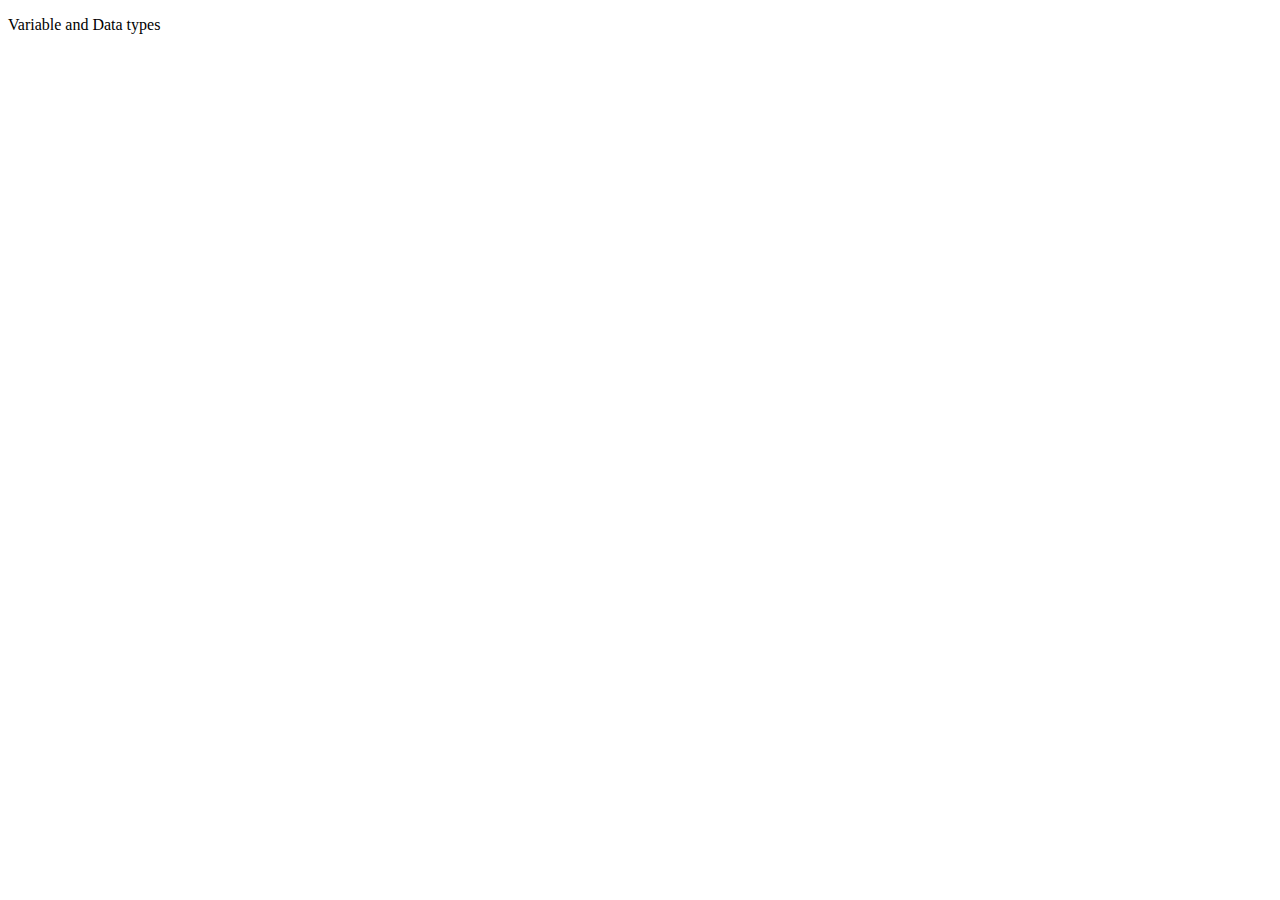
<file: CN-1 variavle and Data type/index.html>
<!DOCTYPE html>
<html lang="en">
<head>
    <meta charset="UTF-8">
    <meta name="viewport" content="width=device-width, initial-scale=1.0">
    <title>Learning Js</title>
</head>
<body>
    <p>Variable and Data types</p>
</body>
<script src="varData.js"></script>
</html>
</file>
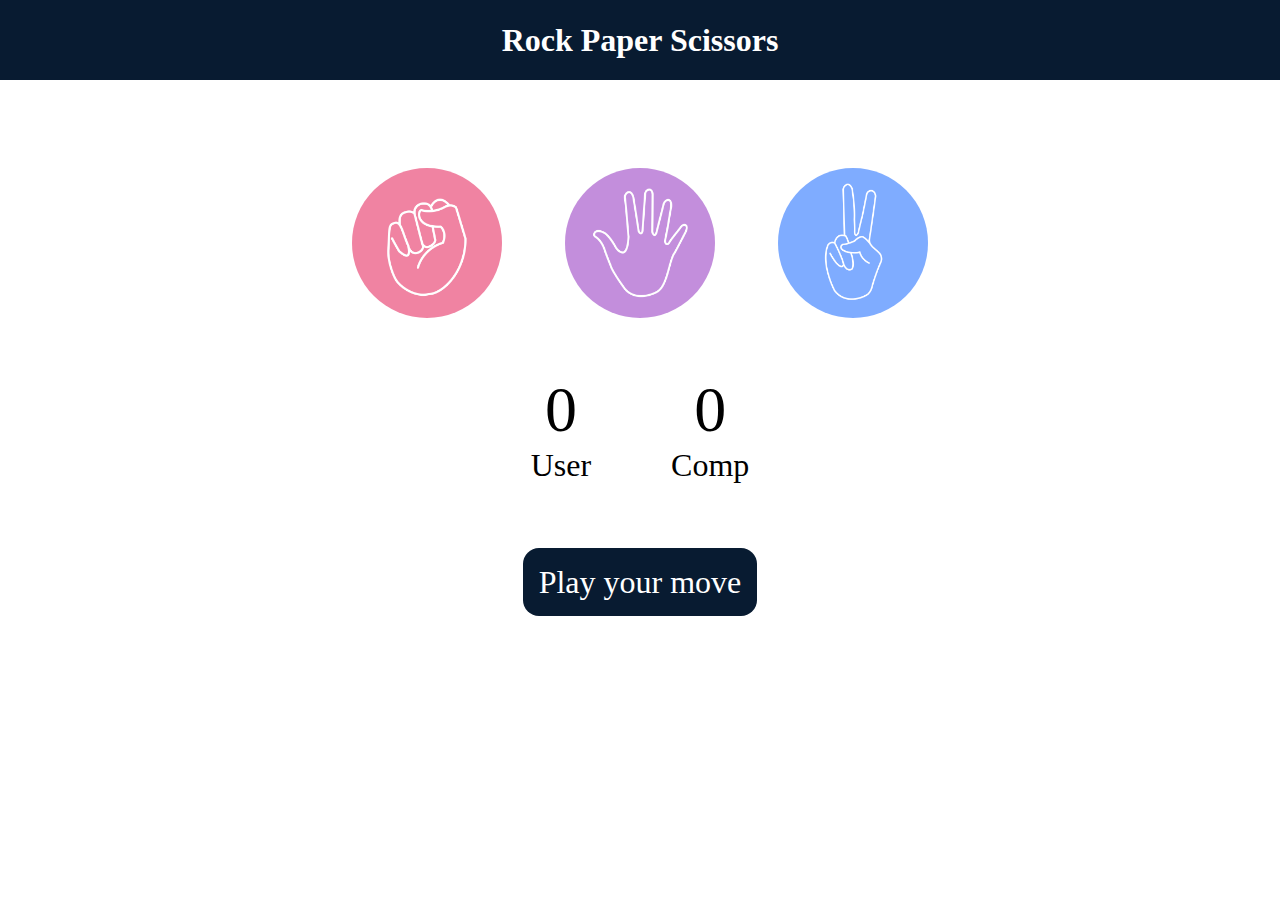
<file: CN-10 Stone Paper Scissior/index.html>
<!DOCTYPE html>
<html lang="en">
  <head>
    <meta charset="UTF-8" />
    <meta name="viewport" content="width=device-width, initial-scale=1.0" />
    <title>Rock Paper Scissors</title>
    <link rel="stylesheet" href="./style.css">
  </head>
  <body>
    <h1>Rock Paper Scissors</h1>
    <div class="choices">
      <div class="choice" id="rock">
        <img src="./images/rock.png" alt="Rock" />
      </div>
      <div class="choice" id="paper">
        <img src="./images/paper.png" alt="Rock" />
      </div>
      <div class="choice" id="scissors">
        <img src="./images/scissors.png" alt="Rock" />
      </div>
    </div>
    <div class="score-board">
      <div class="score">
        <p id="user-score">0</p>
        <p>User</p>
      </div>
      <div class="score">
        <p id="comp-score">0</p>
        <p>Comp</p>
      </div>
    </div>
    <div class="msg-container">
        <p id="msg">Play your move</p>
    </div>
    <script src="./app.js"></script>
  </body>
</html>
</file>
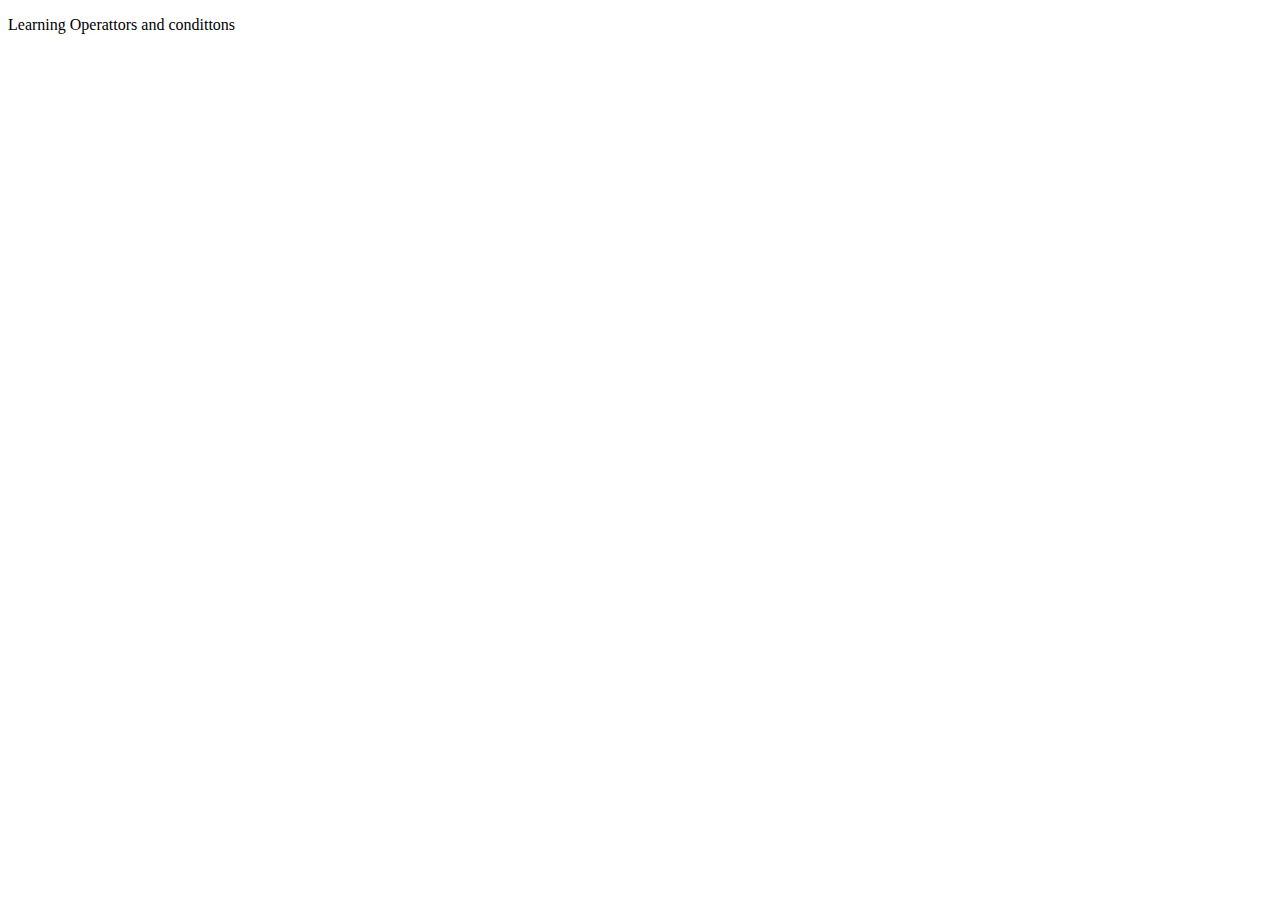
<file: CN-2operatorCondition/index.html>
<!DOCTYPE html>
<html lang="en">
<head>
    <meta charset="UTF-8">
    <meta name="viewport" content="width=device-width, initial-scale=1.0">
    <title>Operator and conditions</title>
</head>
<body>
    <p>Learning Operattors and condittons</p>
</body>
<script src="scrit.js"></script>
</html>
</file>
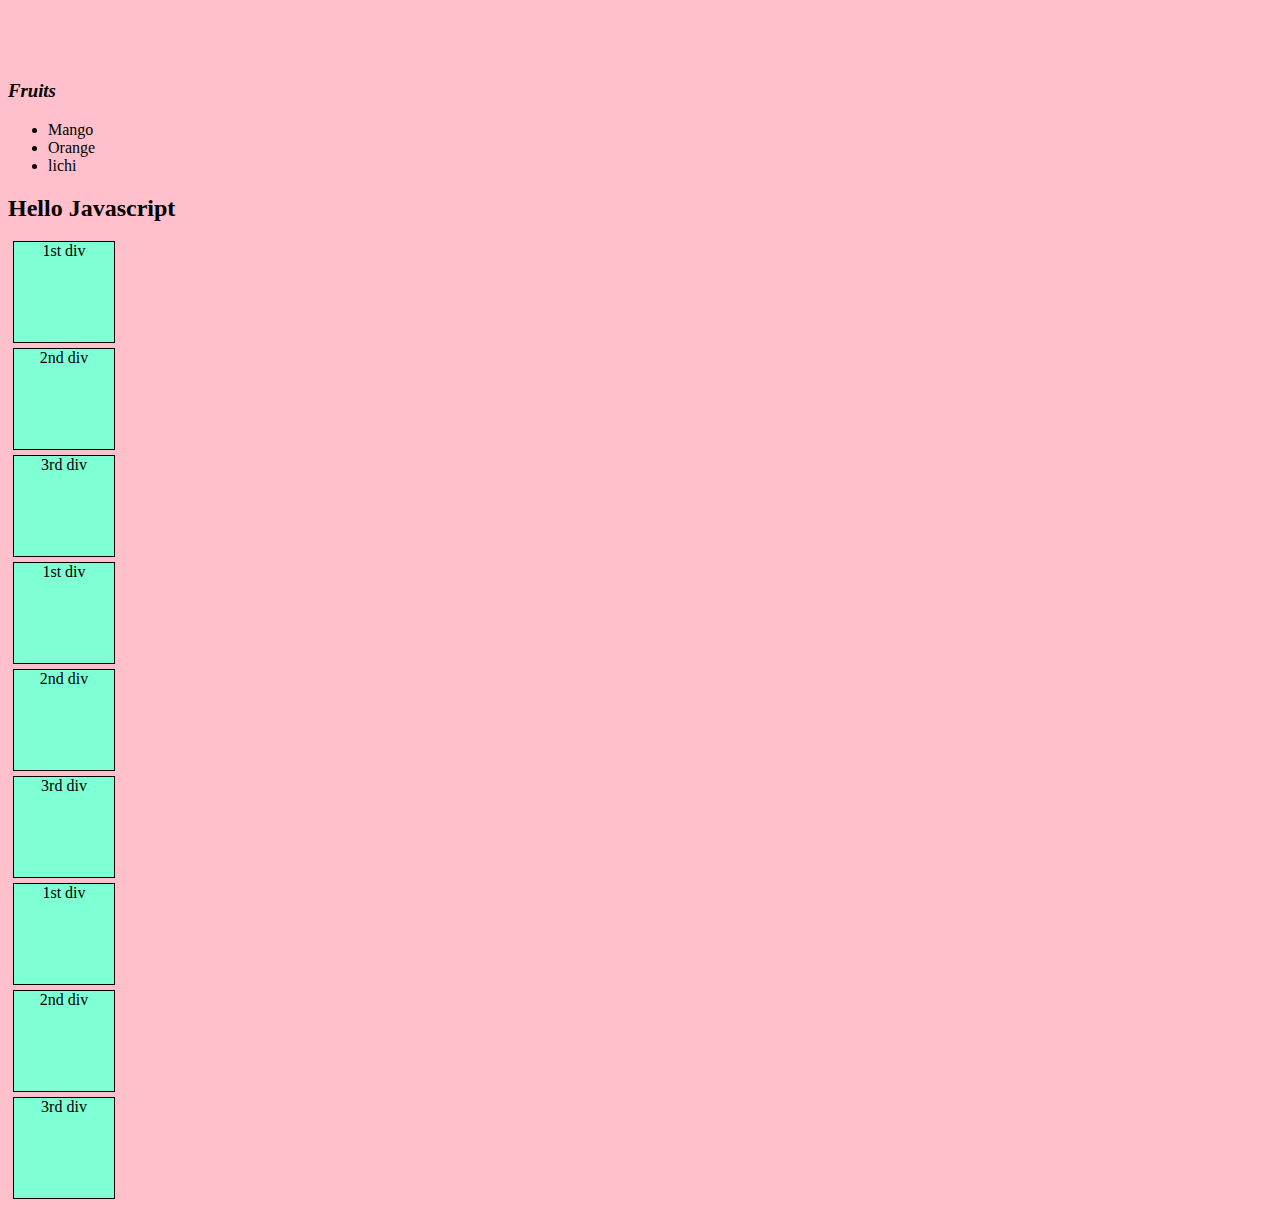
<file: CN-6 DOM/index.html>
<!DOCTYPE html>
<html lang="en">
<head>
    <meta charset="UTF-8">
    <meta name="viewport" content="width=device-width, initial-scale=1.0">
    <title>DOM</title>
    <link rel="stylesheet" href="style.css">
</head>
<body>
    <h1 style="visibility: hidden">Old Heading</h1>
    <div>
        <h3><i>Fruits</i></h3>
        <ul>
            <li>Mango</li>
            <li>Orange</li>
            <li>lichi</li>
        </ul>
    </div>
    <!-- practice -->
    <h2>Hello Javascript</h2>
    <div class="box">1st div</div>
    <div class="box">2nd div</div>
    <div class="box">3rd div</div>
    <div class="box">1st div</div>
    <div class="box">2nd div</div>
    <div class="box">3rd div</div>
    <div class="box">1st div</div>
    <div class="box">2nd div</div>
    <div class="box">3rd div</div>
    <script src="script.js"></script>
</body>
</html>
</file>
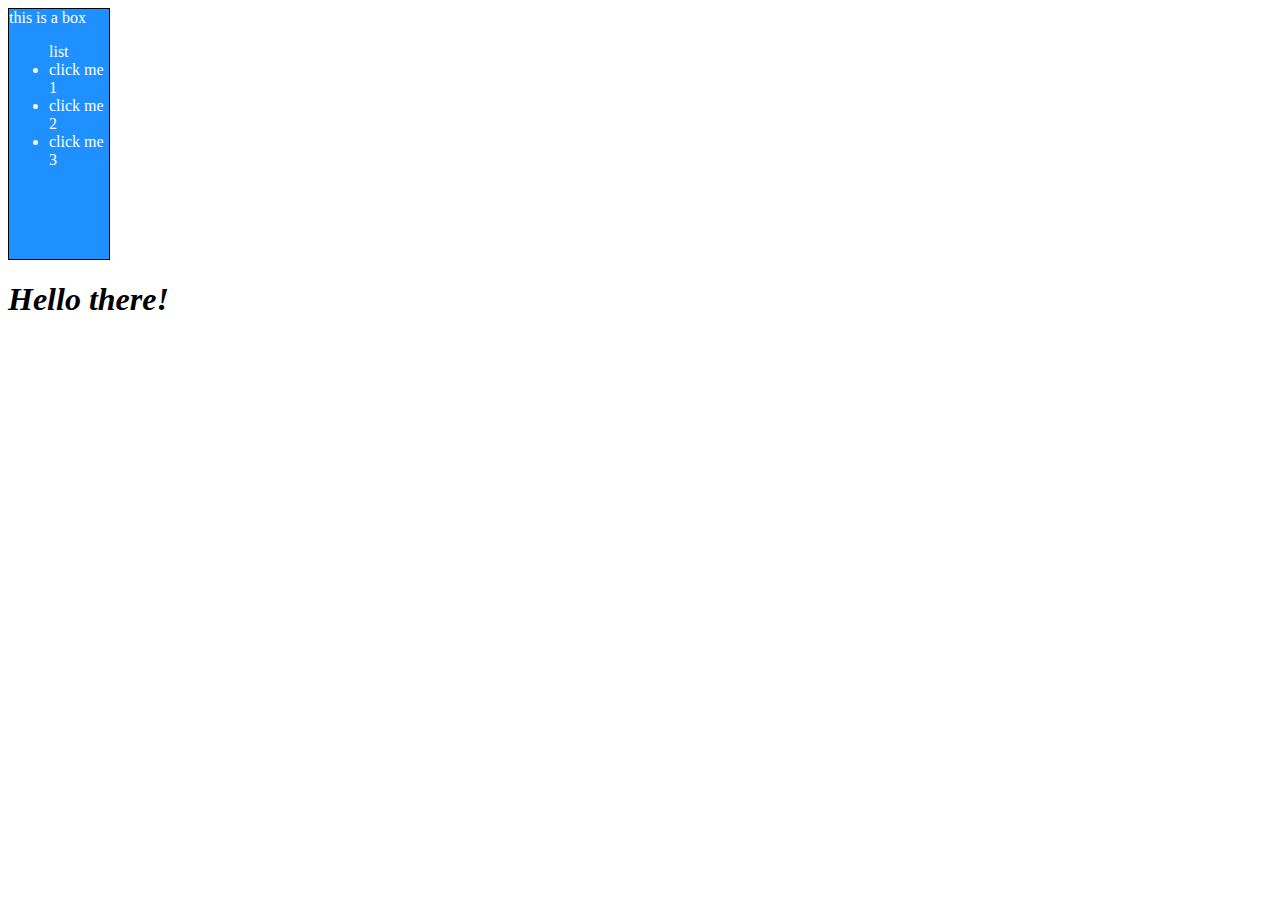
<file: CN-7 DOM more/index.html>
<!DOCTYPE html>
<html lang="en">
<head>
    <meta charset="UTF-8">
    <meta name="viewport" content="width=device-width, initial-scale=1.0">
    <title>Dom part 2</title>
    <link rel="stylesheet" href="style.css">
</head>
<body>
    <div id="box" name="jsDiv">
        this is a box
        <ul> list
            <li>click me 1</li>
            <li>click me 2</li>
            <li>click me 3</li>
        </ul>
    </div>
    <p class="para">This is a simple line</p>
    <script src="script.js"></script>
</body>
</html>
</file>
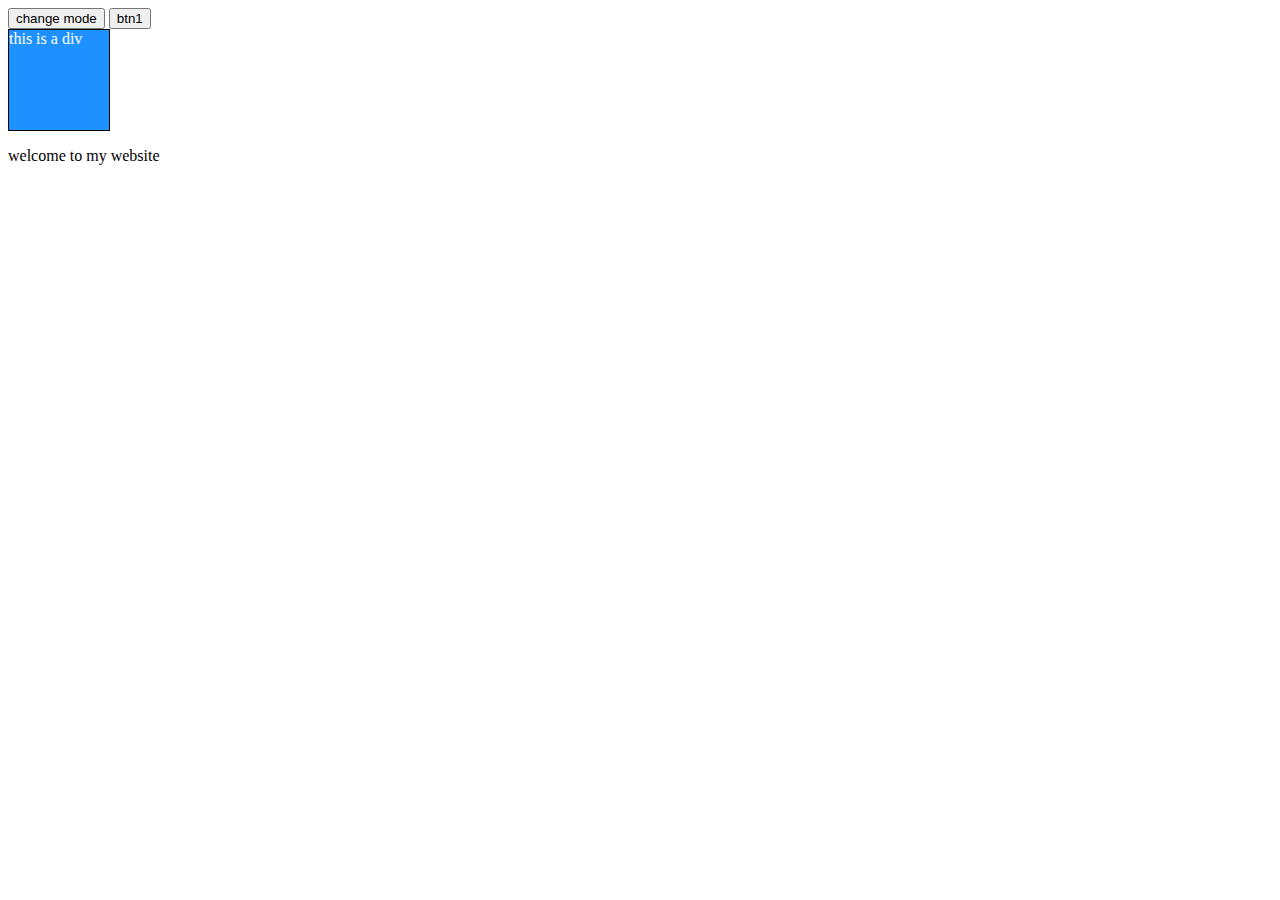
<file: CN-8 Events/index.html>
<!DOCTYPE html>
<html lang="en">
<head>
    <meta charset="UTF-8">
    <meta name="viewport" content="width=device-width, initial-scale=1.0">
    <title>Events</title>
    <link rel="stylesheet" href="./style.css">
</head>
<body>
    <button id="changemod">change mode</button>
    <button id="btn1">btn1</button>
    <div>this is a div</div>
    <p>welcome to my website</p>
    <script src="./script.js"></script>
</body>
</html>
</file>
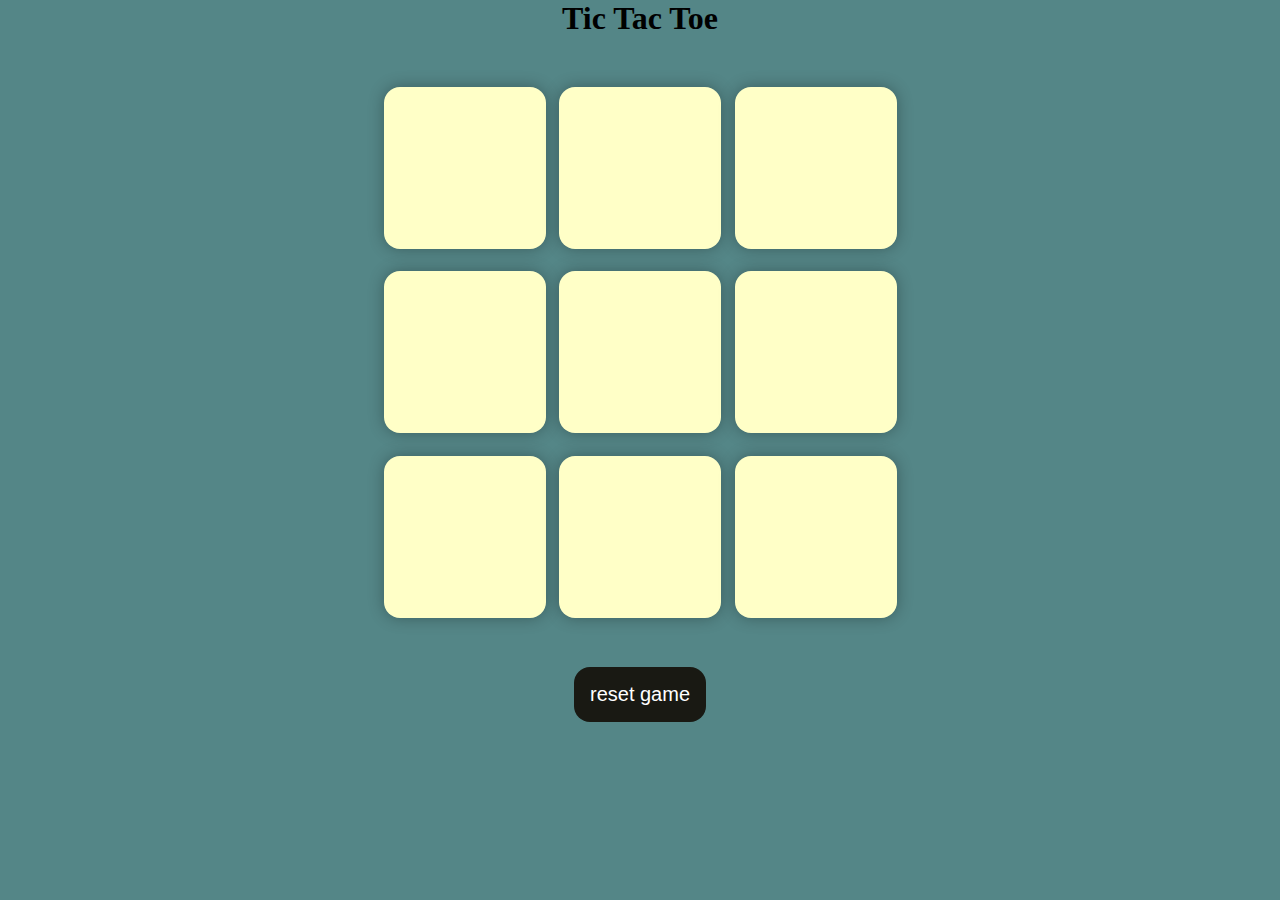
<file: CN-9 Tic Tac Toe/index.html>
<!DOCTYPE html>
<html lang="en">
<head>
    <meta charset="UTF-8">
    <meta name="viewport" content="width=device-width, initial-scale=1.0">
    <title>Tic Tac Toe</title>
    <link rel="stylesheet" href="style.css"/>
</head>
<body>
    <div class="msg-container hide">
        <p id="msg">winner</p>
        <button id="new-btn">New game</button>
    </div>
    <main>
        <h1>Tic Tac Toe</h1>
        <div class="container">
            <div class="game">
                <button class="box"></button>
                <button class="box"></button>
                <button class="box"></button>
                <button class="box"></button>
                <button class="box"></button>
                <button class="box"></button>
                <button class="box"></button>
                <button class="box"></button>
                <button class="box"></button>
            </div>
        </div>
        <button id="reset-btn">reset game</button>
    </main>
    <script src="app.js"></script>
</body>
</html>
</file>
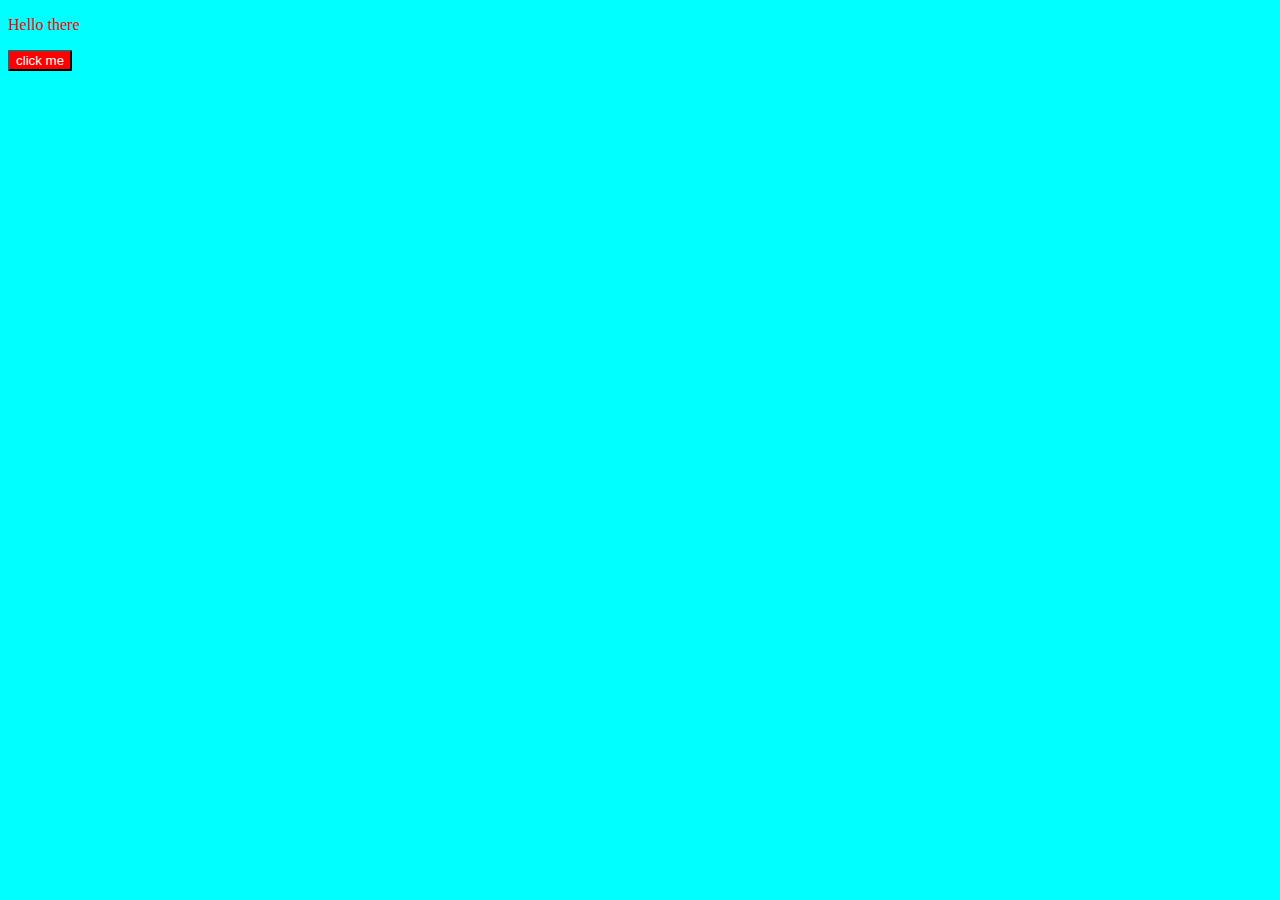
<file: CN-7 DOM more/Pindex.html>
<!DOCTYPE html>
<html lang="en">
<head>
    <meta charset="UTF-8">
    <meta name="viewport" content="width=device-width, initial-scale=1.0">
    <title>Dom practice 2</title>
    <link rel="stylesheet" href="./pstyle.css">
</head>
<body>
    <p class="para" style="color:red">Hello there</p>
    <script src="./Pscript.js"></script>
</body>
</html>
</file>
<file: CN-10 Stone Paper Scissior/style.css>
* {
  margin: 0;
  padding: 0;
  text-align: center;
}

h1 {
  background-color: #081b31;
  color: #fff;
  height: 5rem;
  line-height: 5rem;
}

.choice {
  height: 165px;
  width: 165px;
  border-radius: 50%;
  display: flex;
  justify-content: center;
  align-items: center;
}

.choice:hover {
  cursor: pointer;
  background-color: #081b31;
}

img {
  height: 150px;
  width: 150px;
  object-fit: cover;
  border-radius: 100%;
}

.choices {
  display: flex;
  justify-content: center;
  align-items: center;
  gap: 3rem;
  margin-top: 5rem;
}

.score-board {
  display: flex;
  justify-content: center;
  align-items: center;
  font-size: 2rem;
  margin-top: 3rem;
  gap: 5rem;
}

#user-score,
#comp-score {
  font-size: 4rem;
}

.msg-container {
  margin-top: 5rem;
}

#msg {
  background-color: #081b31;
  color: white;
  font-size: 2rem;
  display: inline;
  padding: 1rem;
  border-radius: 1rem;
}
</file>
<file: CN-6 DOM/style.css>
.myClass{
    color: blue;
    background-color: yellow;
}

body{
    background-color: pink;
}

button{
    background-color: blue;
    color: white;
}

.box{
    height: 100px;
    width: 100px;
    border: 1px solid black;
    margin: 5px;
    text-align: center;
    background-color: aquamarine;
}
</file>
<file: CN-7 DOM more/style.css>
#box{
    height: 250px;
    width: 100px;
    background-color: dodgerblue;
    color: white;
    border: 1px solid black;
}
</file>
<file: CN-8 Events/style.css>
div{
    height: 100px;
    width: 100px;
    background-color: dodgerblue;
    color: white;
    border: 1px solid black;
}

.dark{
    background-color: black;
    color: white;
}
.light{
    background-color: white;
    color: black;
}
</file>
<file: CN-9 Tic Tac Toe/style.css>
*{
    margin: 0;
    padding:0;
}

body{
    background-color: #548687;
    text-align: center;
}

.container{
    height:70vh;
    display: flex;
    justify-content: center;
    align-items: center;
}

.game{
    height: 60vmin;
    width: 60vmin;
    display: flex;
    flex-wrap: wrap;
    justify-content: center;
    align-items: center;
    gap: 1.5vmin;
}

.box{
    height: 18vmin;
    width: 18vmin;
    border-radius: 1rem;
    border: none;
    box-shadow: 0 0 1rem rgba(0,0,0,0.3);
    font-size: 8vmin;
    color: #b0413e;
    background-color: #ffffc7;
}

#reset-btn{
    padding: 1rem;
    font-size: 1.25rem;
    background-color: #191913;
    color: white;
    border-radius: 1rem;
    border: none;
}

#new-btn{
    padding: 1rem;
    font-size: 1.25rem;
    background-color: #191913;
    color: white;
    border-radius: 1rem;
    border: none;
}

#msg{
    color: #ffffc7;
    font-size: 5vmin;
}

.msg-container{
    height: 100vmin;
    display: flex;
    justify-content: center;
    align-items: center;
    flex-direction: column;
    gap: 4rem;
}

.hide{
    display: none;
}
</file>
<file: CN-7 DOM more/pstyle.css>
*{
background-color: aqua;
}
.para{
    background-color: while;
    text-shadow: blue;
}
</file>
